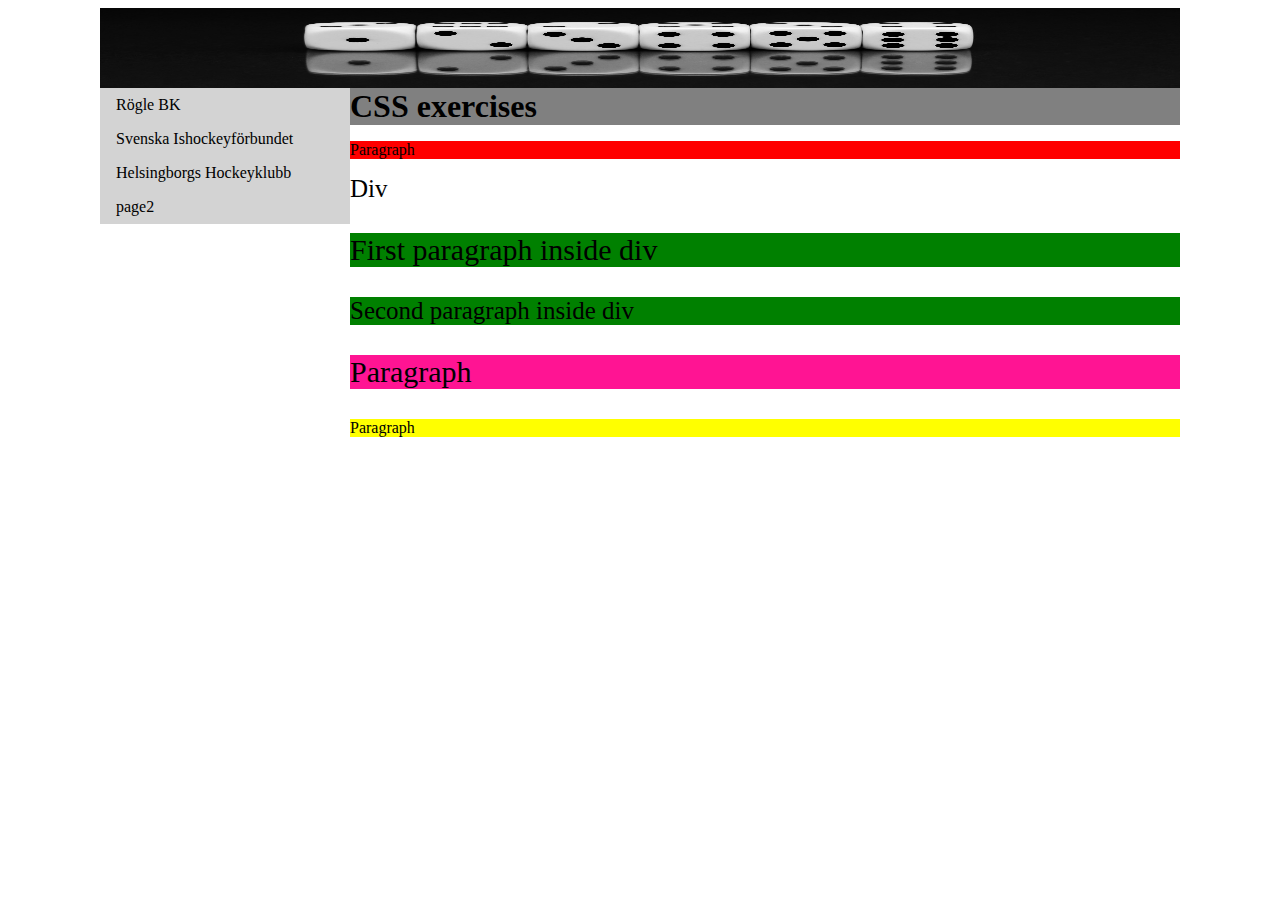
<file: index.html>
<!DOCTYPE html>
<html lang="en">
<head>
    <meta charset="UTF-8">
    <title>CSS exercises</title>
    <link href="index.css" rel="stylesheet">
</head>
<body>
<div class="page">
    <header>
        <img src="./Images/dice.jpg" alt="six dices showing 1 to 6" title="Dices" height="80px" width="1080px">
    </header>
    <div id="nav">
        <ul>
            <li><a href="http://www.roglebk.se/" target="_blank">Rögle BK</a></li>
            <li><a href="http://www.swehockey.se/" target="_blank">Svenska Ishockeyförbundet</a></li>
            <li><a href="https://www.hhc.is" target="_blank">Helsingborgs Hockeyklubb</a></li>
            <li><a href="page2.html">page2</a></li>
        </ul>
    </div>
    <div id="main">
<h1>CSS exercises</h1>
<p>Paragraph</p>
<div id="div">Div
    <p class="test">First paragraph inside div</p>
    <p>Second paragraph inside div</p>
</div>
<p class="test">Paragraph</p>
<p>Paragraph</p>
</div>
</body>
</html>
</file>
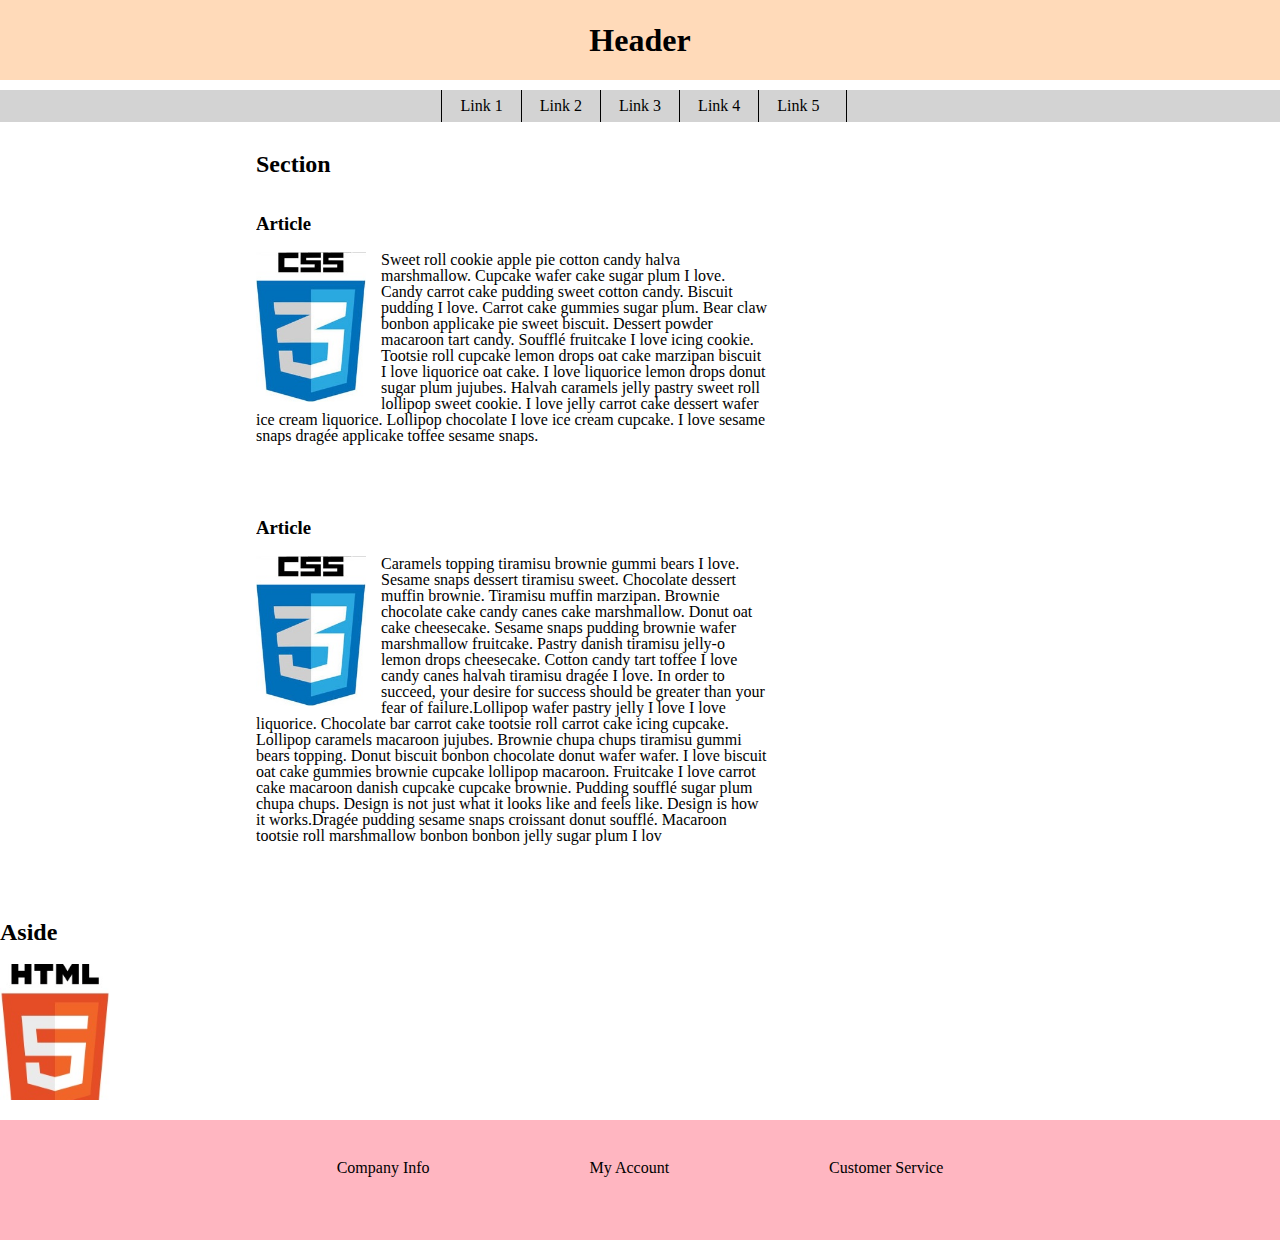
<file: flexbox.html>
<!DOCTYPE html>
<html lang="en">
<head>
    <meta charset="UTF-8">
    <title>Title</title>
    <link rel="stylesheet" href="reset.css">
    <link href="felxboxstyle.css" rel="stylesheet">
</head>
<body>
<header>
<h1>Header</h1>
</header>
        <nav>
            <ul>
                <li><a href="">Link 1</a></li>
                <li><a href="">Link 2</a></li>
                <li><a href="">Link 3</a></li>
                <li><a href="">Link 4</a></li>
                <li><a href="">Link 5</a></li>
            </ul>
        </nav>
<main>
    <section>
        <h2>Section</h2>
        <article>
            <h3>Article</h3>
            <img src="./Images/css.jpg" alt="Picture of CSS-logotype" title="CSS-logotype">
            <p>
                Sweet roll cookie apple pie cotton candy halva marshmallow. Cupcake wafer cake sugar plum I love. Candy carrot cake pudding sweet cotton candy. Biscuit pudding I love. Carrot cake gummies sugar plum. Bear claw bonbon applicake pie sweet biscuit. Dessert powder macaroon tart candy. Soufflé fruitcake I love icing cookie.
                Tootsie roll cupcake lemon drops oat cake marzipan biscuit I love liquorice oat cake. I love liquorice lemon drops donut sugar plum jujubes. Halvah caramels jelly pastry sweet roll lollipop sweet cookie. I love jelly carrot cake dessert wafer ice cream liquorice. Lollipop chocolate I love ice cream cupcake. I love sesame snaps dragée applicake toffee sesame snaps.
            </p>
        </article>
        <article>
            <h3>Article</h3>
            <img src="./Images/css.jpg" alt="Picture of CSS-logotype" title="CSS-logotype">
            <p>
                Caramels topping tiramisu brownie gummi bears I love. Sesame snaps dessert tiramisu sweet. Chocolate dessert muffin brownie. Tiramisu muffin marzipan. Brownie chocolate cake candy canes cake marshmallow. Donut oat cake cheesecake. Sesame snaps pudding brownie wafer marshmallow fruitcake.


                Pastry danish tiramisu jelly-o lemon drops cheesecake. Cotton candy tart toffee I love candy canes halvah tiramisu dragée I love.

                In order to succeed, your desire for success should be greater than your fear of failure.Lollipop wafer pastry jelly I love I love liquorice. Chocolate bar carrot cake tootsie roll carrot cake icing cupcake. Lollipop caramels macaroon jujubes. Brownie chupa chups tiramisu gummi bears topping. Donut biscuit bonbon chocolate donut wafer wafer.

                I love biscuit oat cake gummies brownie cupcake lollipop macaroon. Fruitcake I love carrot cake macaroon danish cupcake cupcake brownie. Pudding soufflé sugar plum chupa chups.

                Design is not just what it looks like and feels like. Design is how it works.Dragée pudding sesame snaps croissant donut soufflé. Macaroon tootsie roll marshmallow bonbon bonbon jelly sugar plum I lov
            </p>
        </article>
    </section>
    <aside>
        <h2>Aside</h2>
        <img src="./Images/html.jpg" alt="Picture of HTML-logotype" title="HTML-logotype">
    </aside>
</main>
<footer>
    <ul>
        <li>Company Info</li>
        <li>My Account</li>
        <li>Customer Service</li>
    </ul>
</footer>
</body>
</html>
</file>
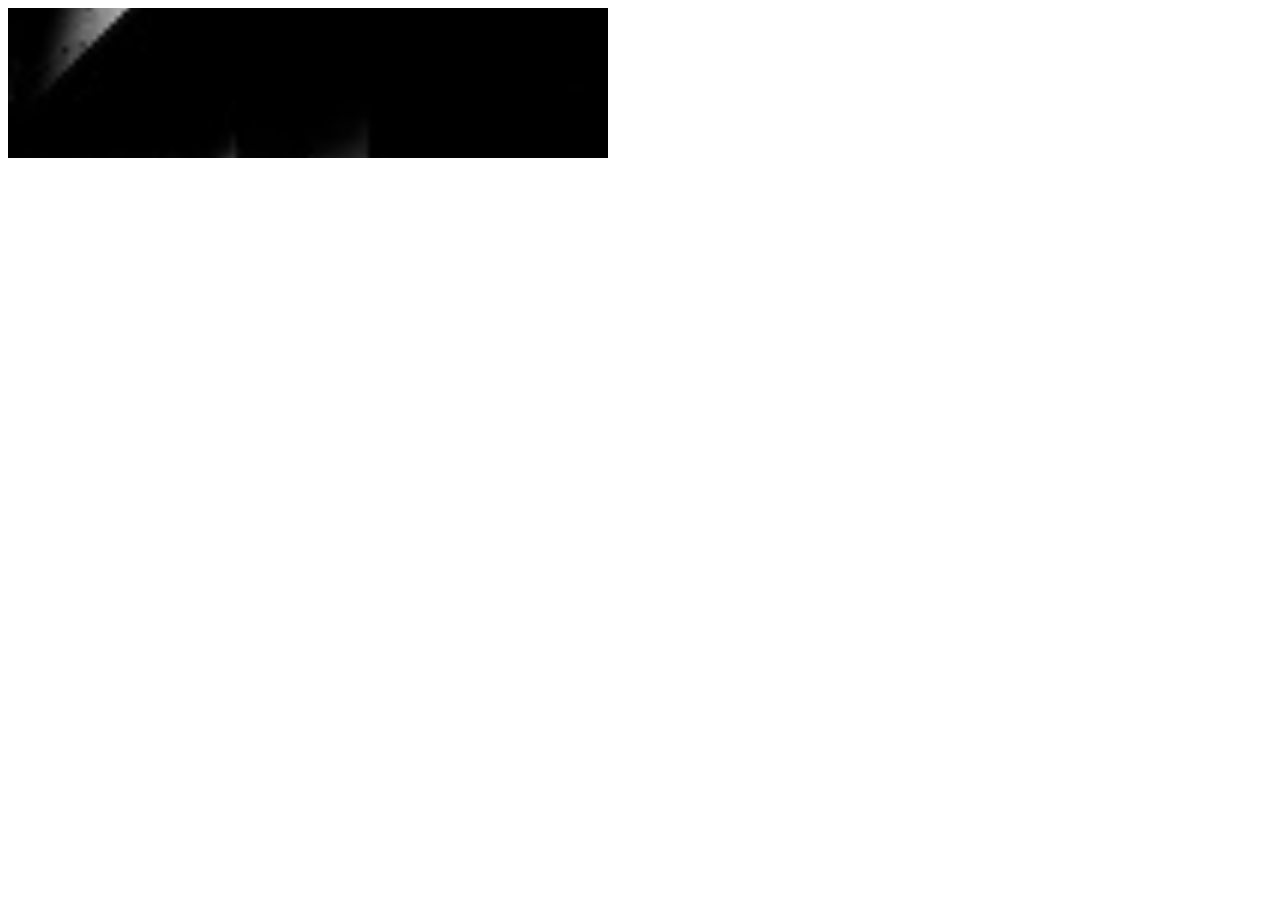
<file: image.html>
<!DOCTYPE html>
<html lang="en">
<head>
    <meta charset="UTF-8">
    <title>Background image example</title>
    <link href="imagestyle.css" rel="stylesheet">
</head>
<body>
<div></div>
</body>
</html>
</file>
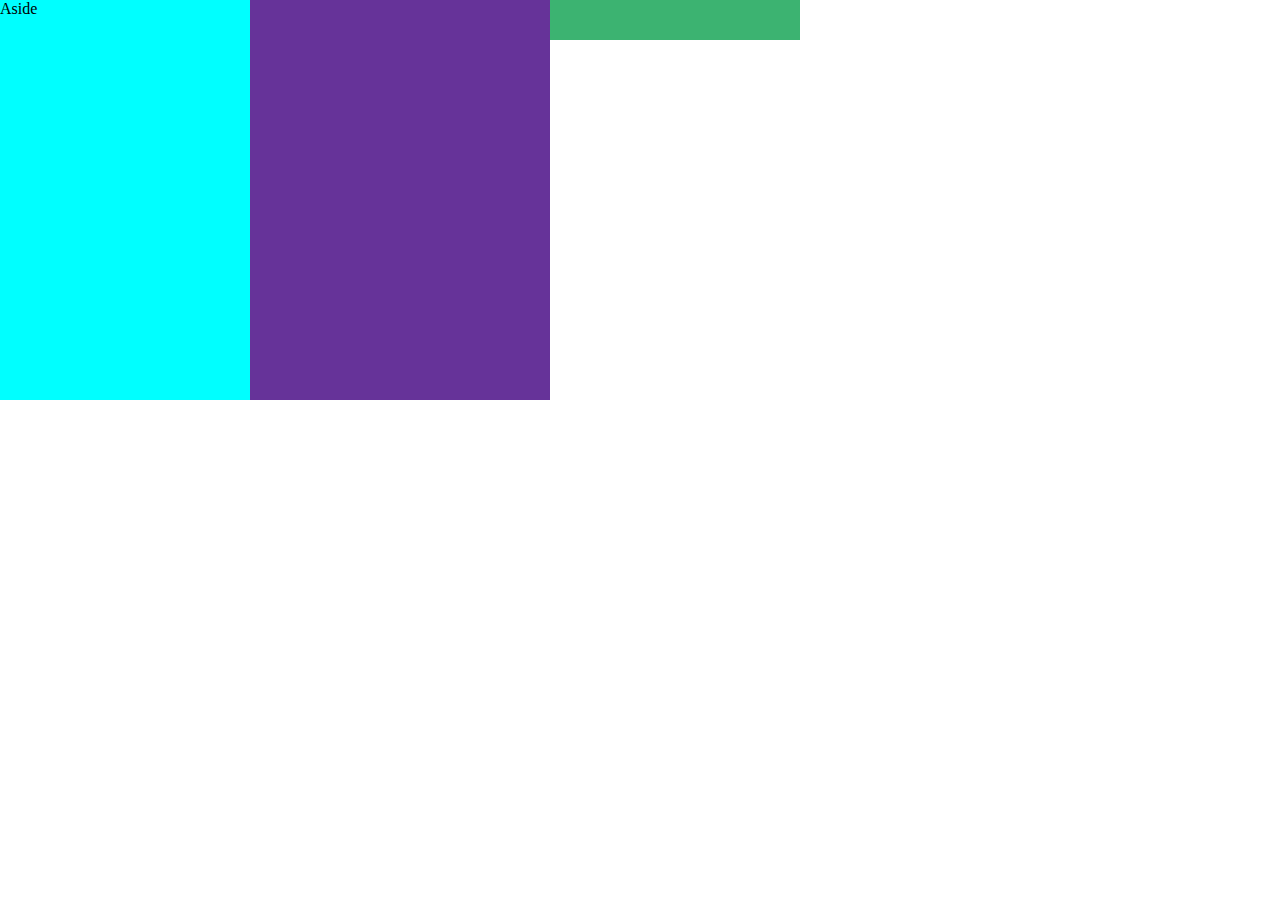
<file: layout.html>
<!DOCTYPE html>
<html lang="en">
<head>
    <meta charset="UTF-8">
    <title>CSS exercises</title>
    <link rel="stylesheet" href="layout.css">
</head>
<body>
<div>
<header>Header</header>
<nav>Navigation</nav>
<main>
    <section>Main content</section>
</main>
<aside>Aside</aside>
<footer>Footer</footer>
</div>
</body>
</html>
</file>
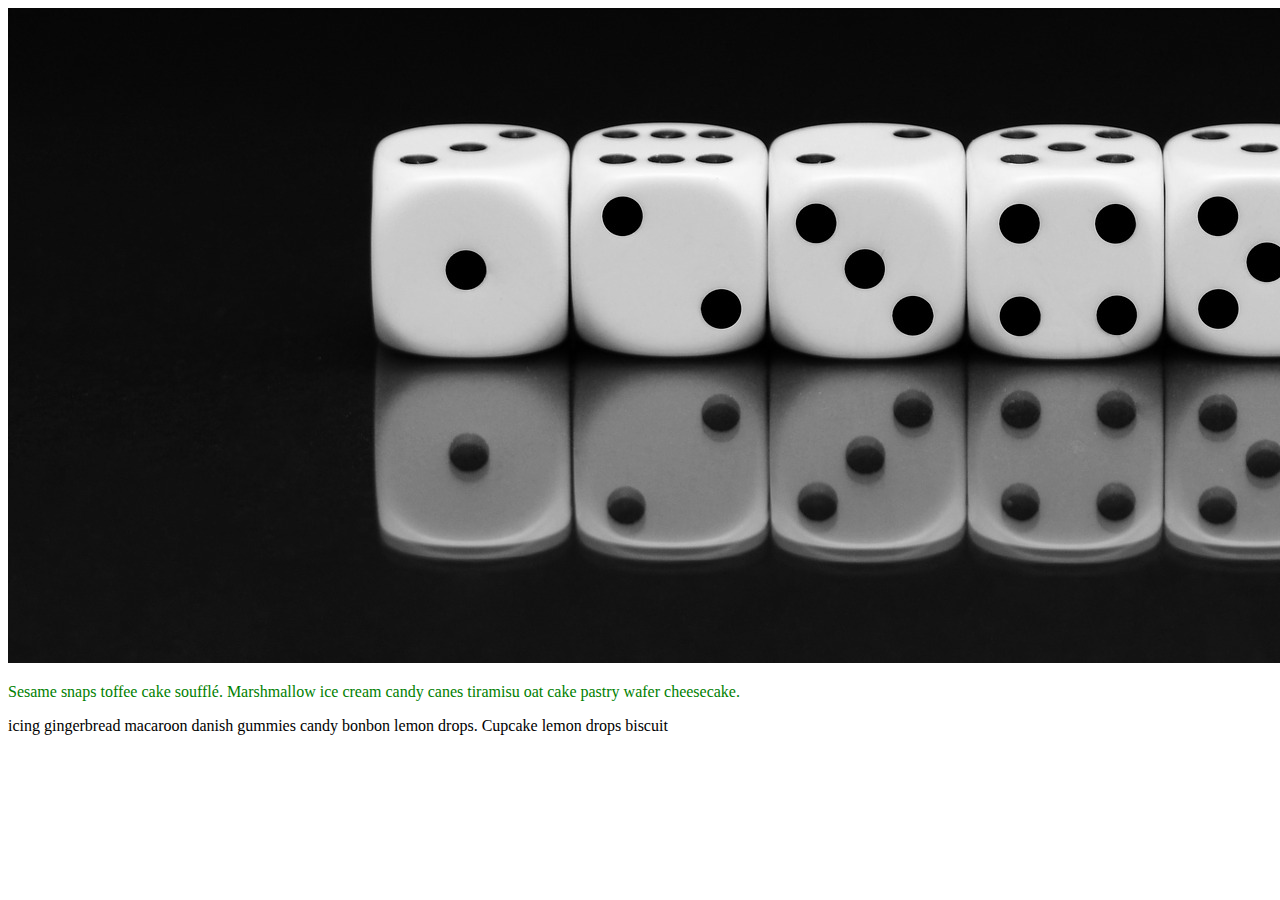
<file: page2.html>
<!DOCTYPE html>
<html lang="en">
<head>
    <meta charset="UTF-8">
    <title>CSS exercises</title>
    <link href="style.css" rel="stylesheet">
</head>
<body>
    <article>
        <p>Sesame snaps toffee cake soufflé. Marshmallow
            ice cream candy canes tiramisu oat cake
            pastry wafer cheesecake.</p>
        <p>icing gingerbread macaroon danish gummies candy bonbon lemon drops. Cupcake lemon drops
        biscuit</p>
    </article>
</body>
</html>
</file>
<file: index.css>
#div{
    font-size: 25px;
}
.test{
    font-size: 30px;
}
.inside{
    font-size: 30px;
}/*
a[href*="hhc"]{
    color: whitesmoke;
}
a[href*="roglebk"]{
    color: whitesmoke;
}
a[href*="swe"]{
    color: whitesmoke;
}
a[href$="html"]{
    color: black;
}*/
h1{
    background-color: grey;
    margin: 0 auto;
}
body p{
    background-color: red;
}
#div>p {
    background-color: green;
}

#div ~ p{
    background-color: yellow;
}
#div + p{
    background-color: deeppink;
}
ul{
    list-style-type: none;
    margin: 0;
    padding: 0;
    width: 250px;
    background-color: lightgray;
    height: 100%;

}
ul li a{
    text-decoration: none;
    display: block;
    color: black;
    width: 250px;
    padding: 8px 16px;

}
ul li a:hover{
    color: white;
    background-color: #555;
}
ul li a:active{
    background-color: #4CAF50;
    color: white;
}
.page{
    width: 1080px;
    margin: 0 auto;
    height: 100%;
}
#nav{
    float: left;
    width: 250px;
    margin: 0 auto;
    overflow: hidden;
    height: 100%;
}
#main{
    float: left;
    width: 830px;
    margin: 0 auto;
    height: 100%;
}
h3{
    text-align: center;
    margin: 0 auto;
    color: black;
    background-color: lightgray;
}
header{
    width: 1080px;
    height: 80px;
    float: left;
    overflow: hidden;
}
</file>
<file: felxboxstyle.css>
header{
    height: 80px;
    width: 100%;
    background-color: peachpuff;
    margin-bottom: 10px;
    padding: 0;
    text-align: center;
    display: flex;
    flex-direction: column;
    justify-content: center;
    overflow: hidden;
}
main{
    width: 100%;
    height: auto;
    display: flex;
    flex-direction: row;
    justify-content: flex-start;
    align-items: flex-start;
    flex-wrap: wrap;
    align-content: flex-start;
    overflow: hidden;
}
section{
    height: auto;
    width: 40%;
    margin-left: 20%;
    margin-right: 15px;
    padding: 0;
    align-self: auto;
}
article{
    height: auto;
    width: 60%x;
    padding-bottom: 20px;
    margin-bottom: 20px;
    clear: left;
    align-self: auto;
    overflow: auto;
}
aside{
    height: 200px;
    width: 39%;
    margin: 0;
    padding: 0;
    align-self: auto;
}
body nav{
    width: 100%;
    height: auto;
    background-color: lightgray;
    text-align: center;
    margin-bottom: 10px;
    overflow: hidden;
}
body nav ul{
    list-style-type: none;
    background-color: lightgray;
    display: inline-block;
    vertical-align: middle;
    margin: 0;
    padding: 8px;
    overflow: hidden;
}
body nav ul li{
    float: left;
}
body nav ul li a{
    background-color: lightgray;
    color: black;
    padding:10px 18px;
    text-decoration: none;
    border-left: solid 1px;

}
body nav ul:last-child{
    border-right: solid 1px;
    color: black;
}
section article img{
    display: inline-block;
    height: 150px;
    width: 110px;
    float: left;
    padding: 0;
    margin: 0;
    margin-right: 15px;
    }
aside img{
    display: inline-block;
    height: 150px;
    width: 110px;
    float: left;
    padding: 0;
    margin: 0;
    margin-right: 15px;
}
footer{
    height: 120px;
    width: 100%;
    background-color: lightpink;
    position: relative;
    margin-top: 20px;
}
footer{
    text-align: center;
    overflow: hidden;
}
footer ul{
    list-style-type: none;
    display: inline-block;
}
footer ul li{
    float: left;
    padding: 40px 80px;
}
</file>
<file: imagestyle.css>
div{
    height: 150px;
    width: 600px;
    background-color: gold;
    background-image: url(./Images/wall.jpg);
    background-repeat: no-repeat;
    background-position: center;
    background-size: cover;
}
</file>
<file: layout.css>
body{
    width: 100%;
    height: auto;
    margin: 0;
    padding: 0;
}
div{
    position: relative;
    height: auto;
    width: auto;
    box-sizing: border-box;
}
header{
    width: 800px;
    height: 40px;
    float: left;
    background-color: palevioletred;
    box-sizing: border-box;
    position: absolute;
    clear: both;
}
nav{
    width: 800px;
    height: 40px;
    float: left;
    background-color: mediumseagreen;
    box-sizing: border-box;
    position: absolute;
    clear:both
}
main{
    width: 550px;
    height: 400px;
    float: left;
    background-color: rebeccapurple;
    box-sizing: border-box;
    position: absolute;
    clear:left;
}
aside{
    width: 250px;
    height: 400px;
    float: right;
    background-color: cyan;
    box-sizing: border-box;
    position: absolute;
    clear: right;
}
footer{
    width: 800px;
    height: 25px;
    background-color: orangered;
    background-size: cover;
    box-sizing: border-box;
    position: absolute;
    bottom: 0;
    clear:both;
}
</file>
<file: style.css>
article p:first-child:first-line{
color:green;
}
article:before{
    content: url(./Images/dice.jpg);
}
nav ul{
    list-style-type: none;
}
nav li{
    float: left;
}
li a{
    display: block;
    padding: 8px 16px;
    margin: 3px;
    border-radius: 10px;
    background-color: royalblue;
    color: whitesmoke;
    text-decoration: none;
}
</file>
